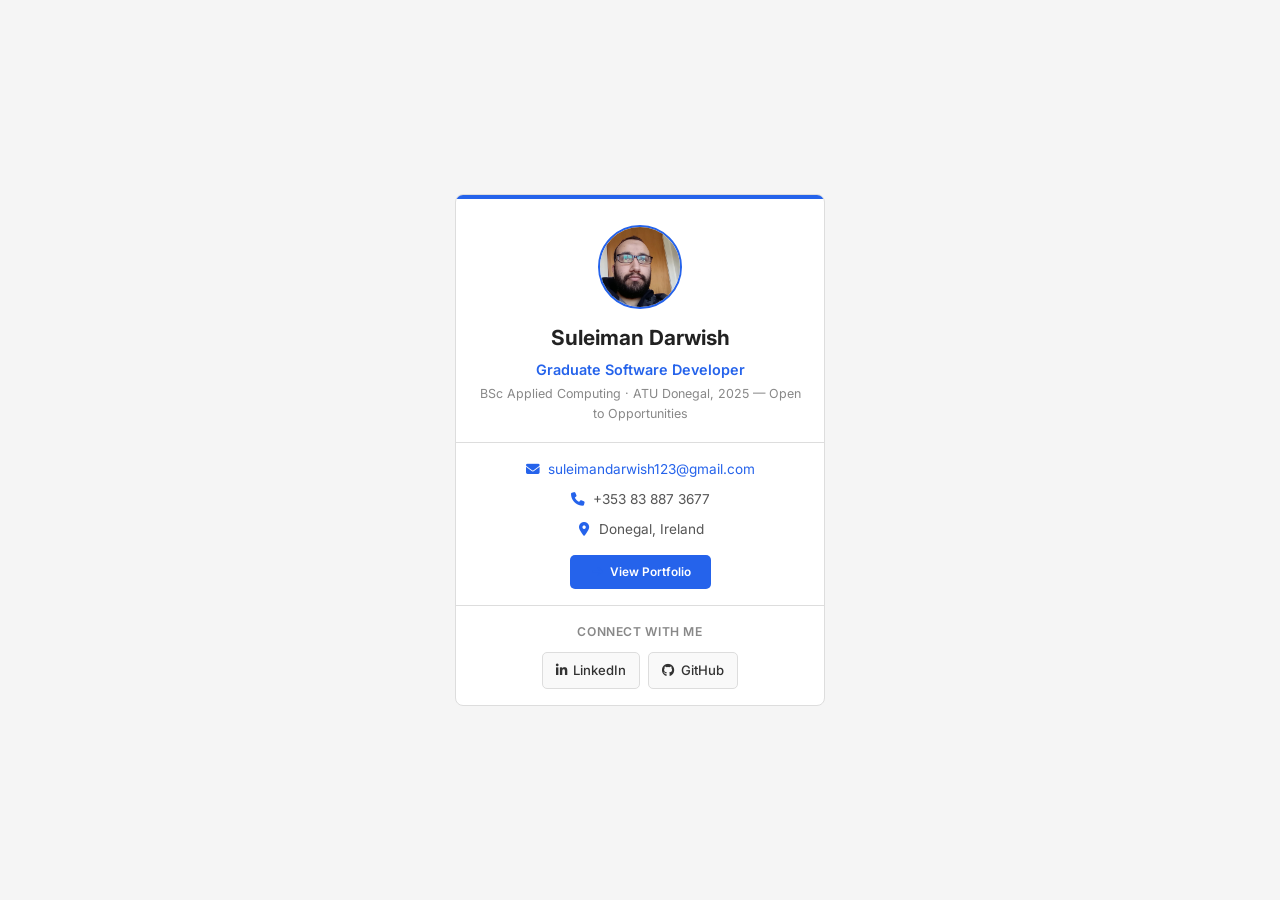
<file: index.html>
<!DOCTYPE html>
<html lang="en">
<head>
    <meta charset="utf-8">
    <meta name="viewport" content="width=device-width, initial-scale=1.0">
    <meta name="description" content="Suleiman Darwish – Software Engineer specialising in web development. View my portfolio, skills, and contact details.">
    <title>Suleiman Darwish | Software Engineer</title>
    <link rel="preconnect" href="https://fonts.googleapis.com">
    <link rel="preconnect" href="https://fonts.gstatic.com" crossorigin>
    <link href="https://fonts.googleapis.com/css2?family=Inter:wght@400;500;600;700;800&display=swap" rel="stylesheet">
    <link rel="stylesheet" href="https://cdnjs.cloudflare.com/ajax/libs/font-awesome/6.5.1/css/all.min.css">
    <link rel="stylesheet" href="styles.css">
</head>
<body>
    <div class="business-card fade-in">
        <!-- Decorative accent -->
        <div class="card-accent"></div>

        <div class="card-header">
            <img class="profile-image" src="images/user.jpg" alt="Profile picture of Suleiman Darwish"/>
            <h1 class="full-name">Suleiman Darwish</h1>
            <p class="designation">Graduate Software Developer</p>
            <p class="company">BSc Applied Computing · ATU Donegal, 2025 &mdash; Open to Opportunities</p>
        </div>

        <div class="card-contact">
            <div class="contact-item">
                <i class="fa-solid fa-envelope"></i>
                <a href="mailto:suleimandarwish123@gmail.com" class="email">suleimandarwish123@gmail.com</a>
            </div>
            <div class="contact-item">
                <i class="fa-solid fa-phone"></i>
                <span>+353 83 887 3677</span>
            </div>
            <div class="contact-item">
                <i class="fa-solid fa-location-dot"></i>
                <span>Donegal, Ireland</span>
            </div>
            <div class="contact-item cta">
                <a href="Profile.html" class="portfolio-link">
                    <i class="fa-solid fa-arrow-right"></i> View Portfolio
                </a>
            </div>
        </div>

        <div class="social-media">
            <h3>Connect with me</h3>
            <div class="social-links">
                <a href="https://www.linkedin.com/in/suleiman-darwish/" target="_blank" aria-label="LinkedIn"><i class="fa-brands fa-linkedin-in"></i> LinkedIn</a>
                <a href="https://github.com/loostudent" target="_blank" aria-label="GitHub"><i class="fa-brands fa-github"></i> GitHub</a>
            </div>
        </div>
    </div>

    <script src="script.js"></script>
</body>
</html>
</file>
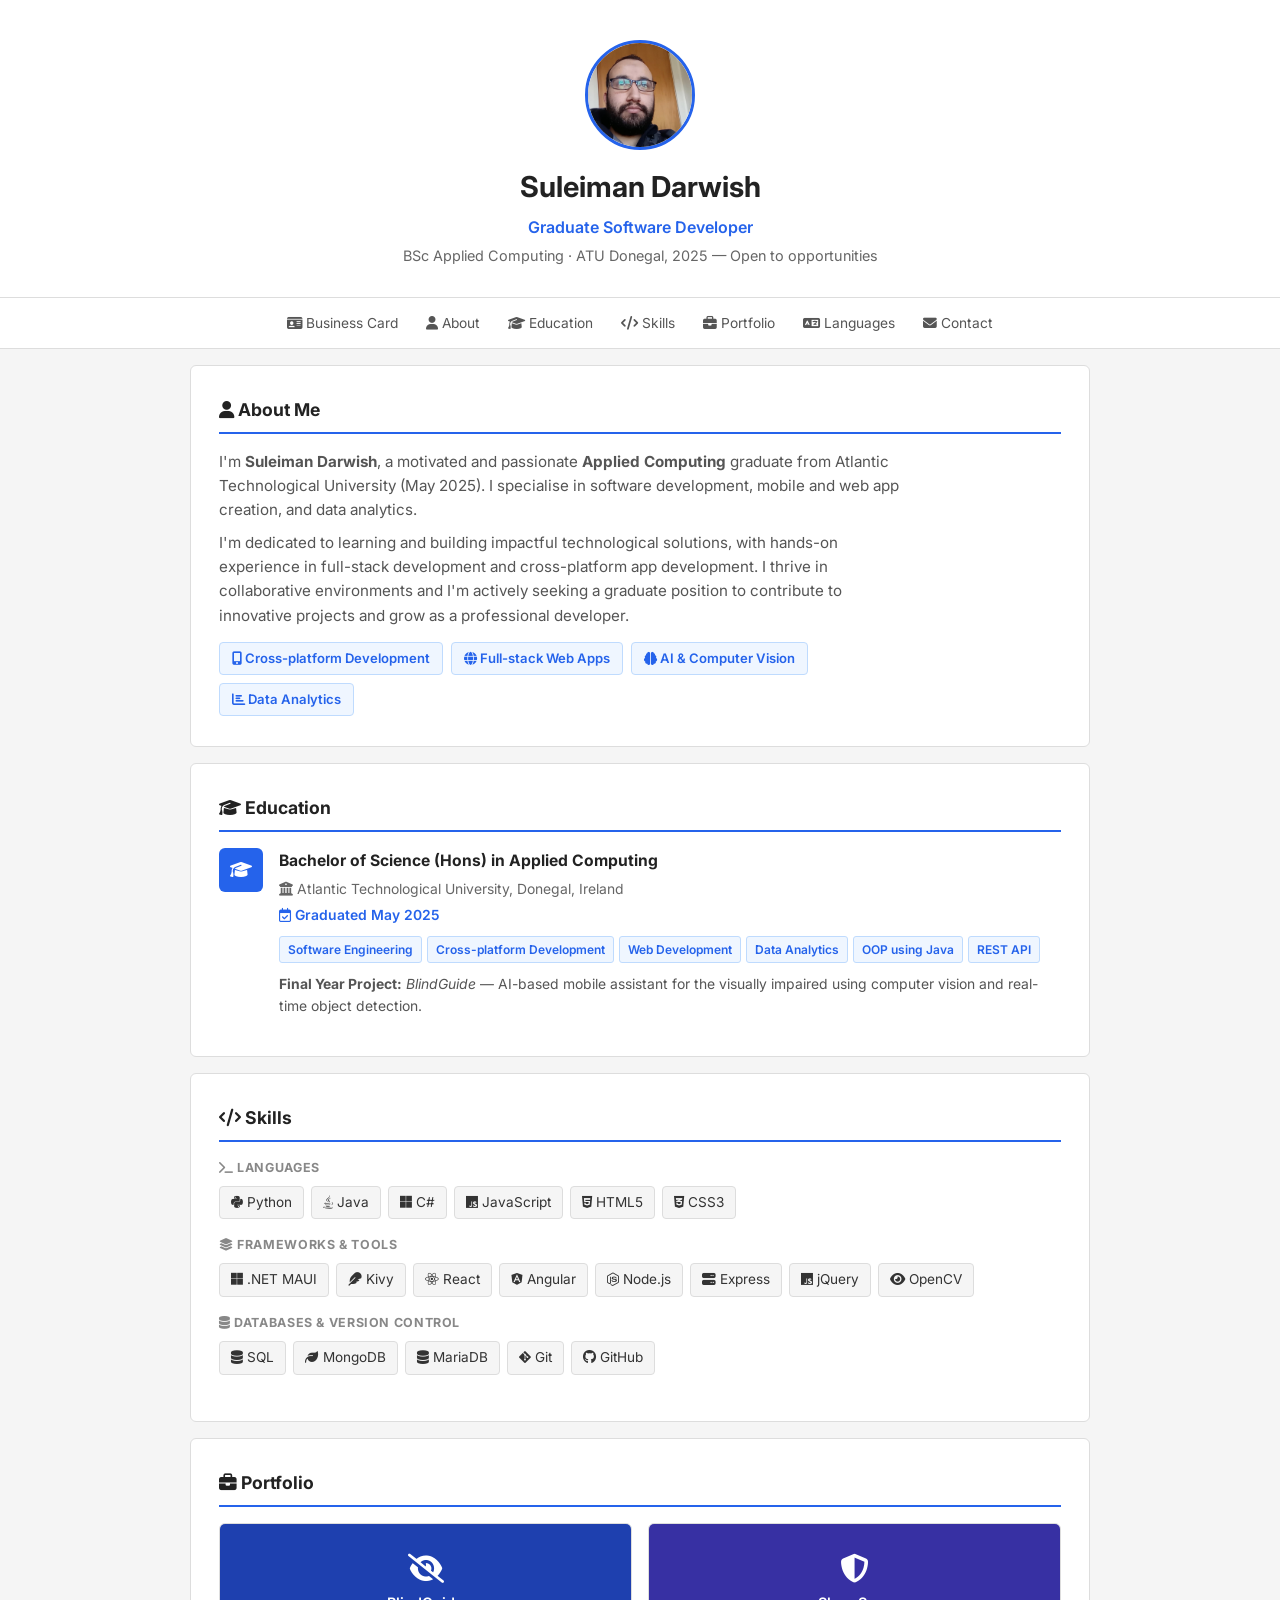
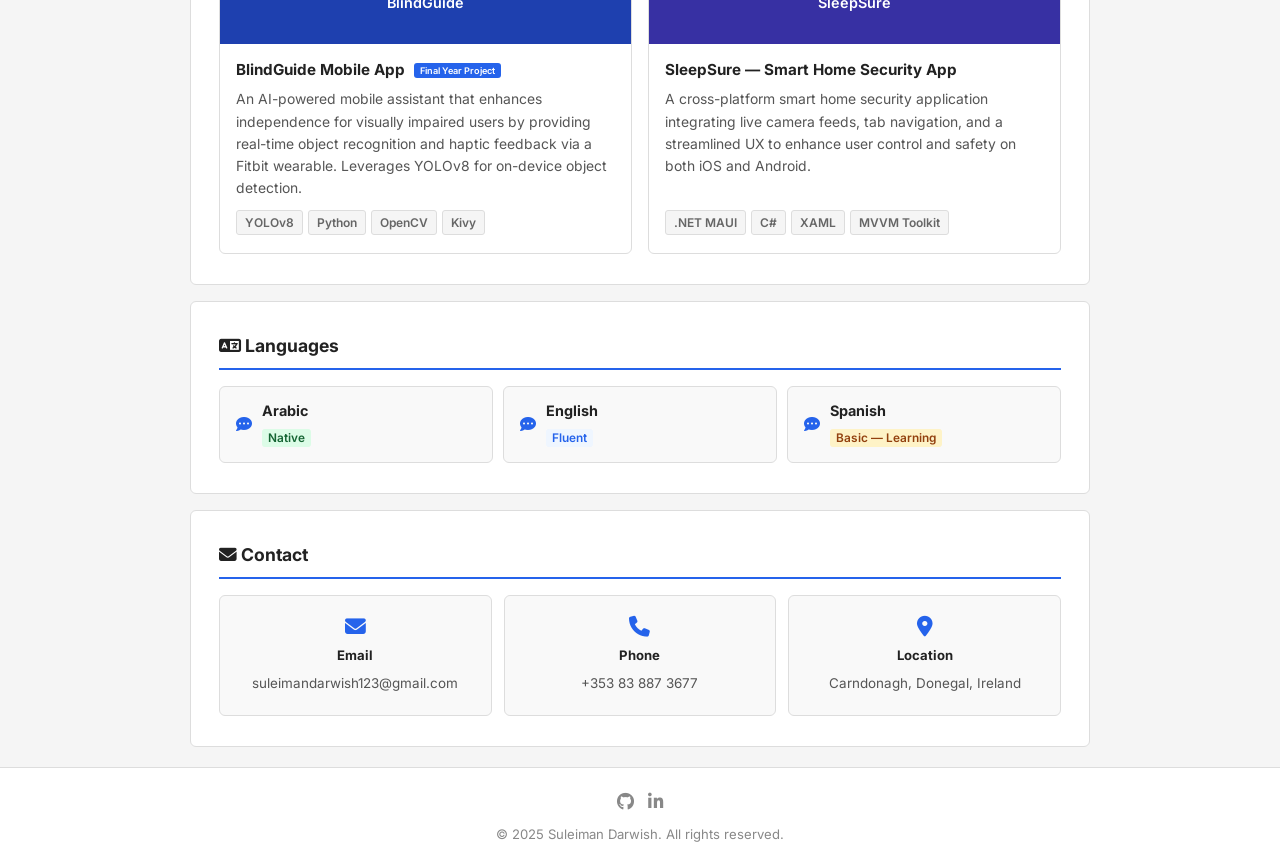
<file: Profile.html>
<!DOCTYPE html>
<html lang="en">
<head>
    <meta charset="UTF-8">
    <meta name="viewport" content="width=device-width, initial-scale=1.0">
    <meta name="description" content="Portfolio of Suleiman Darwish – Software Engineer with skills in JavaScript, Java, Python, C# and more.">
    <title>Suleiman Darwish | Portfolio</title>
    <link rel="preconnect" href="https://fonts.googleapis.com">
    <link rel="preconnect" href="https://fonts.gstatic.com" crossorigin>
    <link href="https://fonts.googleapis.com/css2?family=Inter:wght@400;500;600;700;800&display=swap" rel="stylesheet">
    <link rel="stylesheet" href="https://cdnjs.cloudflare.com/ajax/libs/font-awesome/6.5.1/css/all.min.css">
    <link rel="stylesheet" href="styles.css">
</head>
<body>
    <!-- ===== HEADER ===== -->
    <header>
        <div class="profile-header reveal">
            <img class="profile-image" src="images/user.jpg" alt="Profile picture of Suleiman Darwish">
            <h1>Suleiman Darwish</h1>
            <p class="tagline">Graduate Software Developer</p>
            <p class="subtitle">BSc Applied Computing &middot; ATU Donegal, 2025 &mdash; Open to opportunities</p>
        </div>
    </header>

    <!-- ===== NAVIGATION ===== -->
    <nav id="main-nav">
        <ul>
            <li><a href="index.html"><i class="fa-solid fa-id-card"></i> Business Card</a></li>
            <li><a href="#about"><i class="fa-solid fa-user"></i> About</a></li>
            <li><a href="#education"><i class="fa-solid fa-graduation-cap"></i> Education</a></li>
            <li><a href="#skills"><i class="fa-solid fa-code"></i> Skills</a></li>
            <li><a href="#portfolio"><i class="fa-solid fa-briefcase"></i> Portfolio</a></li>
            <li><a href="#languages"><i class="fa-solid fa-language"></i> Languages</a></li>
            <li><a href="#contact"><i class="fa-solid fa-envelope"></i> Contact</a></li>
        </ul>
    </nav>

    <!-- ===== ABOUT ===== -->
    <section id="about" class="reveal">
        <h2><i class="fa-solid fa-user section-icon"></i> About Me</h2>
        <div class="about-content">
            <p>
                I'm <strong>Suleiman Darwish</strong>, a motivated and passionate <strong>Applied Computing</strong>
                graduate from Atlantic Technological University (May 2025). I specialise in software development,
                mobile and web app creation, and data analytics.
            </p>
            <p>
                I'm dedicated to learning and building impactful technological solutions, with hands-on experience
                in full-stack development and cross-platform app development. I thrive in collaborative environments
                and I'm actively seeking a graduate position to contribute to innovative projects and grow as a
                professional developer.
            </p>
            <div class="about-highlights">
                <div class="highlight-item">
                    <i class="fa-solid fa-mobile-screen-button"></i>
                    <span>Cross-platform Development</span>
                </div>
                <div class="highlight-item">
                    <i class="fa-solid fa-globe"></i>
                    <span>Full-stack Web Apps</span>
                </div>
                <div class="highlight-item">
                    <i class="fa-solid fa-brain"></i>
                    <span>AI &amp; Computer Vision</span>
                </div>
                <div class="highlight-item">
                    <i class="fa-solid fa-chart-bar"></i>
                    <span>Data Analytics</span>
                </div>
            </div>
        </div>
    </section>

    <!-- ===== EDUCATION ===== -->
    <section id="education" class="reveal">
        <h2><i class="fa-solid fa-graduation-cap section-icon"></i> Education</h2>
        <div class="edu-card">
            <div class="edu-icon"><i class="fa-solid fa-graduation-cap"></i></div>
            <div class="edu-body">
                <h3>Bachelor of Science (Hons) in Applied Computing</h3>
                <p class="edu-school"><i class="fa-solid fa-building-columns"></i> Atlantic Technological University, Donegal, Ireland</p>
                <p class="edu-date"><i class="fa-regular fa-calendar-check"></i> Graduated May 2025</p>
                <div class="edu-modules">
                    <span>Software Engineering</span>
                    <span>Cross-platform Development</span>
                    <span>Web Development</span>
                    <span>Data Analytics</span>
                    <span>OOP using Java</span>
                    <span>REST API</span>
                </div>
                <p class="edu-fyp">
                    <strong>Final Year Project:</strong> <em>BlindGuide</em> &mdash; AI-based mobile assistant
                    for the visually impaired using computer vision and real-time object detection.
                </p>
            </div>
        </div>
    </section>

    <!-- ===== SKILLS ===== -->
    <section id="skills" class="reveal">
        <h2><i class="fa-solid fa-code section-icon"></i> Skills</h2>
        <div class="skills-category">
            <h4><i class="fa-solid fa-terminal"></i> Languages</h4>
            <div class="skills-grid">
                <span class="skill-tag"><i class="fa-brands fa-python"></i> Python</span>
                <span class="skill-tag"><i class="fa-brands fa-java"></i> Java</span>
                <span class="skill-tag"><i class="fa-brands fa-microsoft"></i> C#</span>
                <span class="skill-tag"><i class="fa-brands fa-js"></i> JavaScript</span>
                <span class="skill-tag"><i class="fa-brands fa-html5"></i> HTML5</span>
                <span class="skill-tag"><i class="fa-brands fa-css3-alt"></i> CSS3</span>
            </div>
        </div>
        <div class="skills-category">
            <h4><i class="fa-solid fa-layer-group"></i> Frameworks &amp; Tools</h4>
            <div class="skills-grid">
                <span class="skill-tag"><i class="fa-brands fa-microsoft"></i> .NET MAUI</span>
                <span class="skill-tag"><i class="fa-solid fa-feather"></i> Kivy</span>
                <span class="skill-tag"><i class="fa-brands fa-react"></i> React</span>
                <span class="skill-tag"><i class="fa-brands fa-angular"></i> Angular</span>
                <span class="skill-tag"><i class="fa-brands fa-node-js"></i> Node.js</span>
                <span class="skill-tag"><i class="fa-solid fa-server"></i> Express</span>
                <span class="skill-tag"><i class="fa-brands fa-js"></i> jQuery</span>
                <span class="skill-tag"><i class="fa-solid fa-eye"></i> OpenCV</span>
            </div>
        </div>
        <div class="skills-category">
            <h4><i class="fa-solid fa-database"></i> Databases &amp; Version Control</h4>
            <div class="skills-grid">
                <span class="skill-tag"><i class="fa-solid fa-database"></i> SQL</span>
                <span class="skill-tag"><i class="fa-solid fa-leaf"></i> MongoDB</span>
                <span class="skill-tag"><i class="fa-solid fa-database"></i> MariaDB</span>
                <span class="skill-tag"><i class="fa-brands fa-git-alt"></i> Git</span>
                <span class="skill-tag"><i class="fa-brands fa-github"></i> GitHub</span>
            </div>
        </div>
    </section>

    <!-- ===== PORTFOLIO ===== -->
    <section id="portfolio" class="reveal">
        <h2><i class="fa-solid fa-briefcase section-icon"></i> Portfolio</h2>
        <div class="project-grid">

            <!-- Project 1: BlindGuide -->
            <div class="project-card">
                <div class="project-icon-header blindguide">
                    <i class="fa-solid fa-eye-slash"></i>
                    <span>BlindGuide</span>
                </div>
                <div class="project-body">
                    <h3>BlindGuide Mobile App <span class="badge-fyp">Final Year Project</span></h3>
                    <p>
                        An AI-powered mobile assistant that enhances independence for visually impaired users
                        by providing real-time object recognition and haptic feedback via a Fitbit wearable.
                        Leverages YOLOv8 for on-device object detection.
                    </p>
                    <div class="project-tags">
                        <span>YOLOv8</span><span>Python</span><span>OpenCV</span><span>Kivy</span>
                    </div>
                </div>
            </div>

            <!-- Project 2: SleepSure -->
            <div class="project-card">
                <div class="project-icon-header sleepsure">
                    <i class="fa-solid fa-shield-halved"></i>
                    <span>SleepSure</span>
                </div>
                <div class="project-body">
                    <h3>SleepSure — Smart Home Security App</h3>
                    <p>
                        A cross-platform smart home security application integrating live camera feeds,
                        tab navigation, and a streamlined UX to enhance user control and safety on both
                        iOS and Android.
                    </p>
                    <div class="project-tags">
                        <span>.NET MAUI</span><span>C#</span><span>XAML</span><span>MVVM Toolkit</span>
                    </div>
                </div>
            </div>
        </div>
    </section>
    <section id="languages" class="reveal">
        <h2><i class="fa-solid fa-language section-icon"></i> Languages</h2>
        <div class="lang-grid">
            <div class="lang-card">
                <i class="fa-solid fa-comment-dots lang-icon"></i>
                <div>
                    <span class="lang-name">Arabic</span>
                    <span class="lang-level native">Native</span>
                </div>
            </div>
            <div class="lang-card">
                <i class="fa-solid fa-comment-dots lang-icon"></i>
                <div>
                    <span class="lang-name">English</span>
                    <span class="lang-level fluent">Fluent</span>
                </div>
            </div>
            <div class="lang-card">
                <i class="fa-solid fa-comment-dots lang-icon"></i>
                <div>
                    <span class="lang-name">Spanish</span>
                    <span class="lang-level learning">Basic &mdash; Learning</span>
                </div>
            </div>
        </div>
    </section>

    <section id="contact" class="reveal">
        <h2><i class="fa-solid fa-envelope section-icon"></i> Contact</h2>
        <div class="contact-grid">
            <div class="contact-card">
                <i class="fa-solid fa-envelope"></i>
                <h4>Email</h4>
                <a href="mailto:suleimandarwish123@gmail.com">suleimandarwish123@gmail.com</a>
            </div>
            <div class="contact-card">
                <i class="fa-solid fa-phone"></i>
                <h4>Phone</h4>
                <span>+353 83 887 3677</span>
            </div>
            <div class="contact-card">
                <i class="fa-solid fa-location-dot"></i>
                <h4>Location</h4>
                <span>Carndonagh, Donegal, Ireland</span>
            </div>
        </div>
    </section>

    <footer>
        <div class="footer-links">
            <a href="https://github.com/loostudent" target="_blank" aria-label="GitHub"><i class="fa-brands fa-github"></i></a>
            <a href="https://www.linkedin.com/in/https://www.linkedin.com/in/suleiman-darwish-30815518b//" target="_blank" aria-label="LinkedIn"><i class="fa-brands fa-linkedin-in"></i></a>
        </div>
        <p>&copy; 2025 Suleiman Darwish. All rights reserved.</p>
    </footer>

    <button id="scroll-top" aria-label="Scroll to top"><i class="fa-solid fa-chevron-up"></i></button>

    <script src="script.js"></script>
</body>
</html>
</file>
<file: styles.css>
* {
  margin: 0;
  padding: 0;
  box-sizing: border-box;
}

body {
  font-family: 'Inter', Arial, sans-serif;
  background: #f5f5f5;
  color: #222;
  line-height: 1.6;
}

a {
  color: inherit;
  text-decoration: none;
}

img {
  display: block;
  max-width: 100%;
}

/* --- Portfolio header --- */

.profile-header {
  background: #fff;
  text-align: center;
  padding: 40px 20px 30px;
  border-bottom: 1px solid #ddd;
}

.profile-image {
  width: 110px;
  height: 110px;
  border-radius: 50%;
  object-fit: cover;
  border: 3px solid #2563eb;
  margin: 0 auto 14px;
  display: block;
}

.profile-header h1 {
  font-size: 1.8em;
  margin-bottom: 5px;
}

.profile-header .tagline {
  color: #2563eb;
  font-weight: 600;
  font-size: 1em;
}

.profile-header .subtitle {
  color: #666;
  font-size: 0.9em;
  margin-top: 3px;
}

/* --- Nav --- */

nav {
  background: #fff;
  border-bottom: 1px solid #ddd;
  position: sticky;
  top: 0;
  z-index: 99;
}

nav ul {
  list-style: none;
  display: flex;
  flex-wrap: wrap;
  justify-content: center;
  gap: 4px;
  padding: 8px 16px;
  max-width: 900px;
  margin: 0 auto;
}

nav ul li a {
  display: inline-block;
  padding: 6px 12px;
  border-radius: 4px;
  font-size: 0.86em;
  color: #555;
}

nav ul li a:hover,
nav ul li a.active {
  background: #eff6ff;
  color: #2563eb;
}

/* --- Sections --- */

section {
  background: #fff;
  border: 1px solid #ddd;
  border-radius: 6px;
  margin: 16px auto;
  max-width: 900px;
  padding: 30px 28px;
}

section h2 {
  font-size: 1.1em;
  font-weight: 700;
  margin-bottom: 16px;
  padding-bottom: 8px;
  border-bottom: 2px solid #2563eb;
  color: #222;
}

section p {
  color: #555;
  margin-bottom: 8px;
  font-size: 0.95em;
}

.about-content {
  max-width: 680px;
}

.about-highlights {
  display: flex;
  flex-wrap: wrap;
  gap: 8px;
  margin-top: 14px;
}

.highlight-item {
  background: #eff6ff;
  color: #2563eb;
  font-size: 0.82em;
  font-weight: 600;
  padding: 5px 12px;
  border-radius: 4px;
  border: 1px solid #bfdbfe;
}

/* --- Education --- */

.edu-card {
  display: flex;
  gap: 16px;
}

.edu-icon {
  width: 44px;
  height: 44px;
  min-width: 44px;
  background: #2563eb;
  border-radius: 6px;
  display: flex;
  align-items: center;
  justify-content: center;
  color: #fff;
  font-size: 1.1em;
}

.edu-body h3 {
  font-size: 0.98em;
  font-weight: 700;
  margin-bottom: 5px;
}

.edu-school, .edu-date {
  font-size: 0.87em;
  color: #666;
  margin-bottom: 3px;
}

.edu-date {
  color: #2563eb;
  font-weight: 600;
  margin-bottom: 10px;
}

.edu-modules {
  display: flex;
  flex-wrap: wrap;
  gap: 5px;
  margin-bottom: 10px;
}

.edu-modules span {
  background: #eff6ff;
  color: #2563eb;
  font-size: 0.75em;
  font-weight: 600;
  padding: 3px 8px;
  border-radius: 3px;
  border: 1px solid #bfdbfe;
}

.edu-fyp {
  font-size: 0.87em;
  color: #555;
}

/* --- Skills --- */

.skills-category {
  margin-bottom: 16px;
}

.skills-category h4 {
  font-size: 0.78em;
  text-transform: uppercase;
  letter-spacing: 0.05em;
  color: #888;
  margin-bottom: 8px;
}

.skills-grid {
  display: flex;
  flex-wrap: wrap;
  gap: 7px;
}

.skill-tag {
  background: #f5f5f5;
  border: 1px solid #ddd;
  padding: 5px 11px;
  border-radius: 4px;
  font-size: 0.85em;
  color: #333;
}

.skill-tag:hover {
  background: #eff6ff;
  color: #2563eb;
  border-color: #bfdbfe;
}

/* --- Projects --- */

.project-grid {
  display: grid;
  grid-template-columns: repeat(auto-fit, minmax(250px, 1fr));
  gap: 16px;
}

.project-card {
  border: 1px solid #ddd;
  border-radius: 6px;
  overflow: hidden;
  background: #fff;
  display: flex;
  flex-direction: column;
}

.project-img-wrapper img {
  width: 100%;
  height: 180px;
  object-fit: cover;
}

.project-icon-header {
  height: 120px;
  display: flex;
  flex-direction: column;
  align-items: center;
  justify-content: center;
  gap: 8px;
  color: #fff;
  font-weight: 600;
  font-size: 0.9em;
}

.project-icon-header i {
  font-size: 2em;
}

.project-icon-header.blindguide { background: #1e40af; }
.project-icon-header.sleepsure  { background: #3730a3; }

.project-body {
  padding: 14px 16px 18px;
  flex: 1;
  display: flex;
  flex-direction: column;
}

.project-body h3 {
  font-size: 0.95em;
  font-weight: 700;
  margin-bottom: 6px;
}

.project-body p {
  font-size: 0.87em;
  color: #555;
  flex: 1;
  margin-bottom: 0;
}

.project-tags {
  display: flex;
  flex-wrap: wrap;
  gap: 5px;
  margin-top: 10px;
}

.project-tags span {
  background: #f5f5f5;
  border: 1px solid #ddd;
  color: #666;
  font-size: 0.75em;
  font-weight: 600;
  padding: 2px 8px;
  border-radius: 3px;
}

.badge-fyp {
  background: #2563eb;
  color: #fff;
  font-size: 0.6em;
  font-weight: 600;
  padding: 2px 6px;
  border-radius: 3px;
  vertical-align: middle;
  margin-left: 5px;
}

/* --- Languages --- */

.lang-grid {
  display: flex;
  flex-wrap: wrap;
  gap: 10px;
}

.lang-card {
  display: flex;
  align-items: center;
  gap: 10px;
  padding: 12px 16px;
  border: 1px solid #ddd;
  border-radius: 6px;
  background: #f9f9f9;
  flex: 1;
  min-width: 140px;
}

.lang-icon {
  color: #2563eb;
  font-size: 1em;
}

.lang-name {
  display: block;
  font-weight: 700;
  font-size: 0.9em;
  margin-bottom: 2px;
}

.lang-level {
  font-size: 0.74em;
  font-weight: 600;
  padding: 2px 6px;
  border-radius: 3px;
}

.lang-level.native   { background: #dcfce7; color: #166534; }
.lang-level.fluent   { background: #eff6ff; color: #2563eb; }
.lang-level.learning { background: #fef3c7; color: #92400e; }

/* --- Contact --- */

.contact-grid {
  display: grid;
  grid-template-columns: repeat(auto-fit, minmax(160px, 1fr));
  gap: 12px;
}

.contact-card {
  text-align: center;
  padding: 20px 12px;
  border: 1px solid #ddd;
  border-radius: 6px;
  background: #f9f9f9;
}

.contact-card i {
  font-size: 1.3em;
  color: #2563eb;
  margin-bottom: 8px;
}

.contact-card h4 {
  font-size: 0.82em;
  font-weight: 700;
  margin-bottom: 4px;
}

.contact-card a, .contact-card span {
  font-size: 0.84em;
  color: #555;
}

.contact-card a:hover {
  color: #2563eb;
  text-decoration: underline;
}

/* --- Footer --- */

footer {
  text-align: center;
  padding: 20px;
  margin-top: 20px;
  border-top: 1px solid #ddd;
  background: #fff;
}

.footer-links {
  display: flex;
  justify-content: center;
  gap: 14px;
  margin-bottom: 8px;
}

.footer-links a {
  color: #888;
  font-size: 1.1em;
}

.footer-links a:hover {
  color: #2563eb;
}

footer p {
  color: #888;
  font-size: 0.82em;
}

/* --- Scroll to top --- */

#scroll-top {
  position: fixed;
  bottom: 20px;
  right: 20px;
  width: 36px;
  height: 36px;
  background: #2563eb;
  color: #fff;
  border: none;
  border-radius: 4px;
  font-size: 0.9em;
  cursor: pointer;
  opacity: 0;
  visibility: hidden;
  z-index: 200;
}

#scroll-top.visible {
  opacity: 1;
  visibility: visible;
}

#scroll-top:hover {
  background: #1d4ed8;
}

/* --- Business card (index.html) --- */

body:has(.business-card) {
  display: flex;
  align-items: center;
  justify-content: center;
  min-height: 100vh;
  padding: 20px;
}

.business-card {
  max-width: 370px;
  width: 100%;
  background: #fff;
  border: 1px solid #ddd;
  border-radius: 8px;
  overflow: hidden;
  text-align: center;
}

.card-accent {
  height: 4px;
  background: #2563eb;
}

.card-header {
  padding: 26px 22px 18px;
  border-bottom: 1px solid #ddd;
}

.business-card .profile-image {
  width: 84px;
  height: 84px;
  border: 2px solid #2563eb;
  border-radius: 50%;
  object-fit: cover;
  display: block;
  margin: 0 auto 12px;
}

.full-name {
  font-size: 1.3em;
  font-weight: 700;
  margin-bottom: 4px;
}

.designation {
  font-size: 0.9em;
  font-weight: 600;
  color: #2563eb;
}

.company {
  font-size: 0.78em;
  color: #888;
  margin-top: 3px;
}

.card-contact {
  padding: 16px 22px;
  border-bottom: 1px solid #ddd;
}

.contact-item {
  display: flex;
  align-items: center;
  justify-content: center;
  gap: 8px;
  font-size: 0.85em;
  color: #555;
  margin-bottom: 8px;
}

.contact-item:last-child {
  margin-bottom: 0;
}

.contact-item i {
  color: #2563eb;
  width: 14px;
}

.contact-item.cta {
  margin-top: 14px;
  margin-bottom: 0;
}

.business-card .email {
  color: #2563eb;
}

.business-card .email:hover {
  text-decoration: underline;
}

.portfolio-link {
  display: inline-flex;
  align-items: center;
  gap: 6px;
  background: #2563eb;
  color: #fff;
  padding: 8px 20px;
  border-radius: 5px;
  font-size: 0.87em;
  font-weight: 600;
}

.portfolio-link:hover {
  background: #1d4ed8;
}

.social-media {
  padding: 16px 22px;
}

.social-media h3 {
  font-size: 0.76em;
  font-weight: 600;
  color: #888;
  text-transform: uppercase;
  letter-spacing: 0.05em;
  margin-bottom: 10px;
}

.social-links {
  display: flex;
  justify-content: center;
  gap: 8px;
}

.social-links a {
  display: inline-flex;
  align-items: center;
  gap: 6px;
  font-size: 0.82em;
  font-weight: 500;
  color: #333;
  padding: 7px 13px;
  border: 1px solid #ddd;
  border-radius: 5px;
  background: #f9f9f9;
}

.social-links a:hover {
  border-color: #2563eb;
  color: #2563eb;
}

/* --- Responsive --- */

@media (max-width: 640px) {
  section {
    margin: 10px;
    padding: 20px 14px;
  }

  .profile-header h1 {
    font-size: 1.5em;
  }

  nav ul li a {
    padding: 5px 9px;
    font-size: 0.8em;
  }

  .contact-grid {
    grid-template-columns: 1fr;
  }

  .lang-grid {
    flex-direction: column;
  }

  .edu-card {
    flex-direction: column;
    gap: 10px;
  }
}

.reveal { opacity: 1; transform: none; }
.fade-in { animation: none; }
</file>
